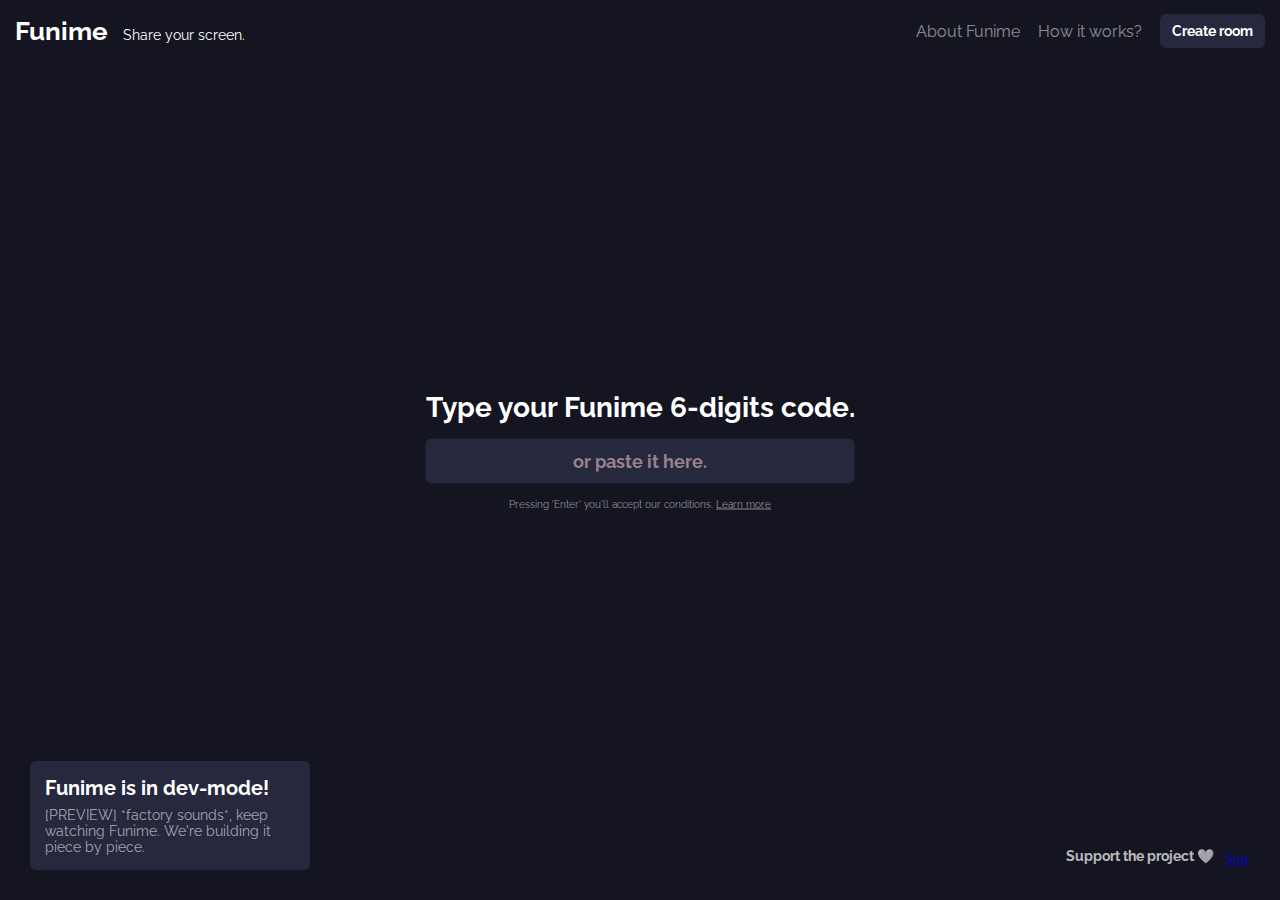
<file: Funime/index.html>
<!DOCTYPE html>
<html lang="en">

<head>
    <meta charset="UTF-8">
    <meta name="viewport" content="width=device-width, initial-scale=1.0">
    <link rel="stylesheet" href="styles/style.css">
    <link rel="shortcut icon" href="styles/assets/favicon.png" type="image/x-icon">
    <script async defer src="https://buttons.github.io/buttons.js"></script>
    <title>Funime | Private screen sharing.</title>
</head>

<body>
    <div class="head">
        <div class="logo">
            <p class="headTitle">Funime</p>
            <p class="headSnippet">Share your screen.</p>
        </div>
        <div class="nav">
            <p id="aboutPage">About Funime</p>
            <p id="learnmorePage">How it works?</p>
            <button class="createCode" id="createCode">Create room</button>
        </div>
    </div>

    <div class="typeBox">
        <p>Type your Funime 6-digits code.</p>
        <input type="text" name="code" id="fcode" placeholder="or paste it here." maxlength="6">
        <p class="learnConditions">Pressing 'Enter' you'll accept our conditions. <span class="conditions" id="conditionsPage">Learn more</span></p>
    </div>

    <div class="gitBt">
        <p>Support the project 🤍</p>
        <a class="github-button" href="https://github.com/arscslvt/Funime" data-color-scheme="no-preference: light; light: dark; dark: light;" data-size="large" aria-label="Star arscslvt/Funime on GitHub">Star</a>
    </div>
    
    <div class="alert" id="alert">
        <p id="alertTitle">[ALERT TITLE]</p>
        <p id="alertBody">[Alert Body]</p>
    </div>

    <div class="error" id="error">
        <p id="errorName">[ERROR CODE NAME]</p>
        <p id="errorBody">[ERROR CODE BODY]</p>
    </div>

    <script src="scripts/script.js"></script>
</body>

</html>
</file>
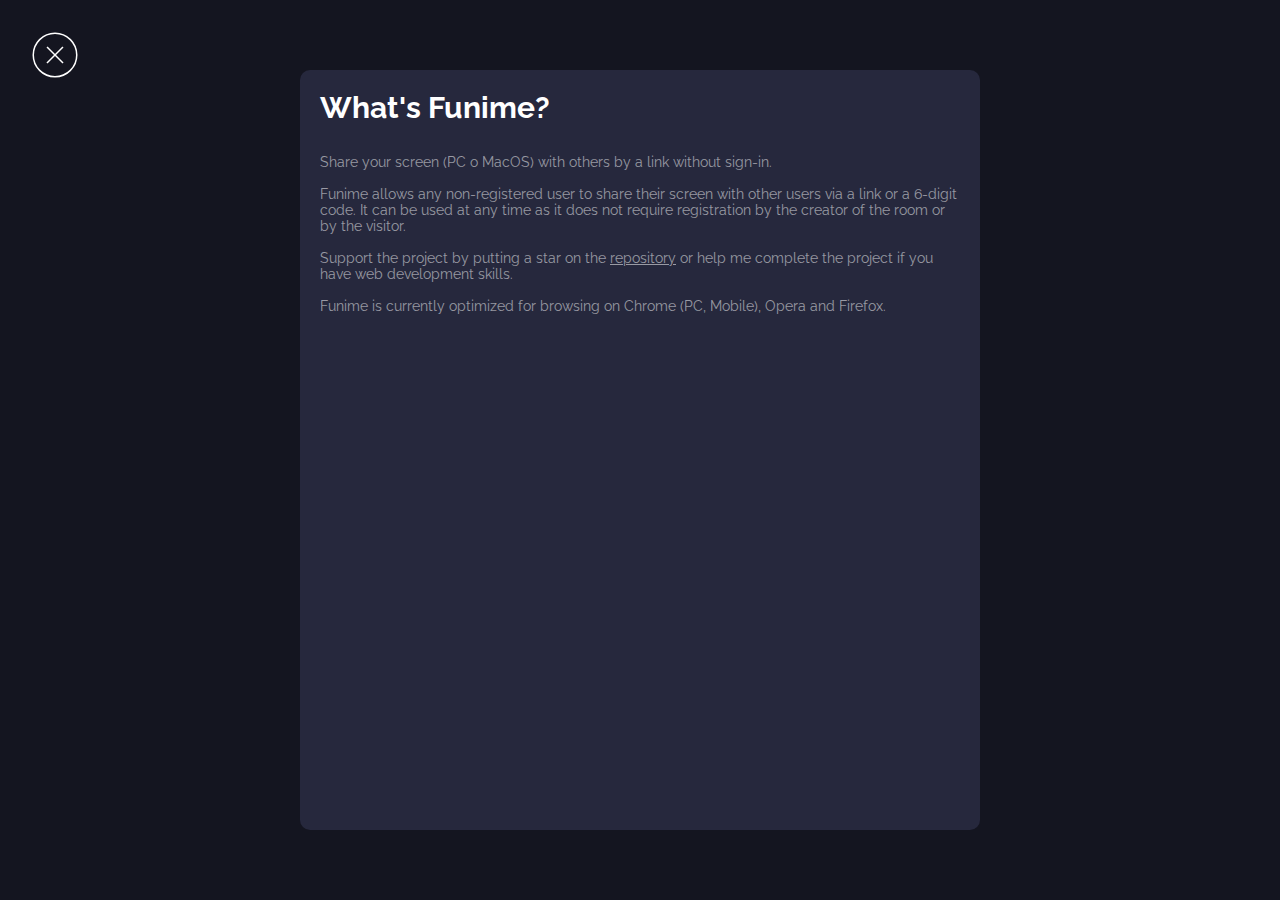
<file: Funime/about.html>
<!DOCTYPE html>
<html lang="en">
<head>
    <meta charset="UTF-8">
    <meta name="viewport" content="width=device-width, initial-scale=1.0">
    <link rel="stylesheet" href="styles/conditions.css">
    <link rel="shortcut icon" href="styles/assets/favicon.png" type="image/x-icon">
    <title>About Funime | Funime</title>
</head>
<body>
    <div class="close" id="closeBt"></div>
    <div class="slider">
        <p>What's Funime?</p>
        <div>Share your screen (PC o MacOS) with others by a link without sign-in.<br><br>Funime allows any non-registered user to share their screen with other users via a link or a 6-digit code. It can be used at any time as it does not require registration by the creator of the room or by the visitor.<br><br> Support the project by putting a star on the <a href="https://github.com/arscslvt/Funime">repository</a> or help me complete the project if you have web development skills.<br><br>Funime is currently optimized for browsing on Chrome (PC, Mobile), Opera and Firefox.</div>
    </div>

    <script>
        document.getElementById("closeBt").addEventListener("click", function(){
            document.location.replace("index.html");
        })
    </script>
</body>
</html>
</file>
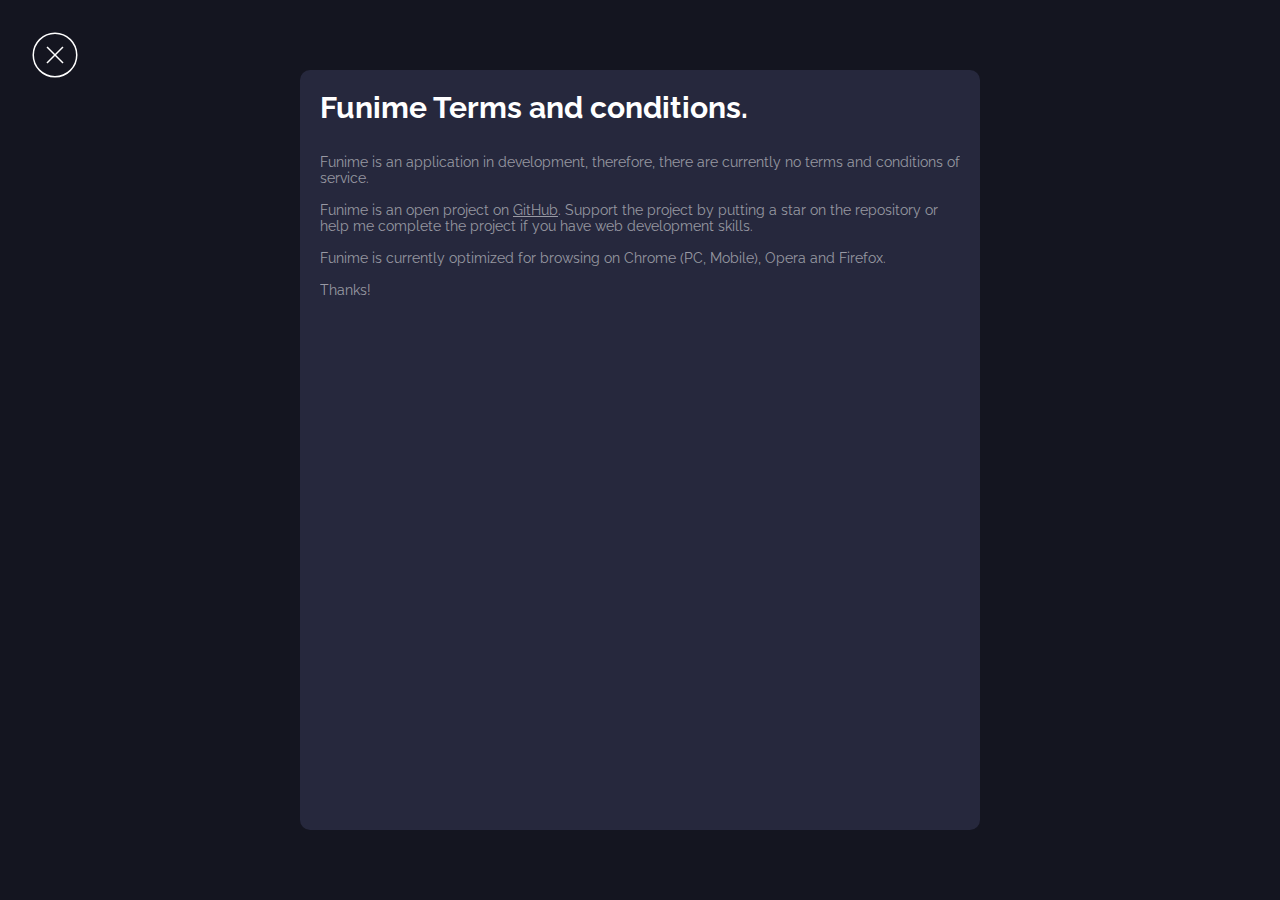
<file: Funime/conditions.html>
<!DOCTYPE html>
<html lang="en">
<head>
    <meta charset="UTF-8">
    <meta name="viewport" content="width=device-width, initial-scale=1.0">
    <link rel="stylesheet" href="styles/conditions.css">
    <link rel="shortcut icon" href="styles/assets/favicon.png" type="image/x-icon">
    <title>Terms and conditions</title>
</head>
<body>
    <div class="close" id="closeBt"></div>
    <div class="slider">
        <p>Funime Terms and conditions.</p>
        <div>Funime is an application in development, therefore, there are currently no terms and conditions of service.<br><br>Funime is an open project on <a href="https://github.com/arscslvt/Funime">GitHub</a>. Support the project by putting a star on the repository or help me complete the project if you have web development skills.<br><br>Funime is currently optimized for browsing on Chrome (PC, Mobile), Opera and Firefox.<br><br>Thanks!</div>
    </div>

    <script>
        document.getElementById("closeBt").addEventListener("click", function(){
            document.location.replace("index.html");
        })
    </script>
</body>
</html>
</file>
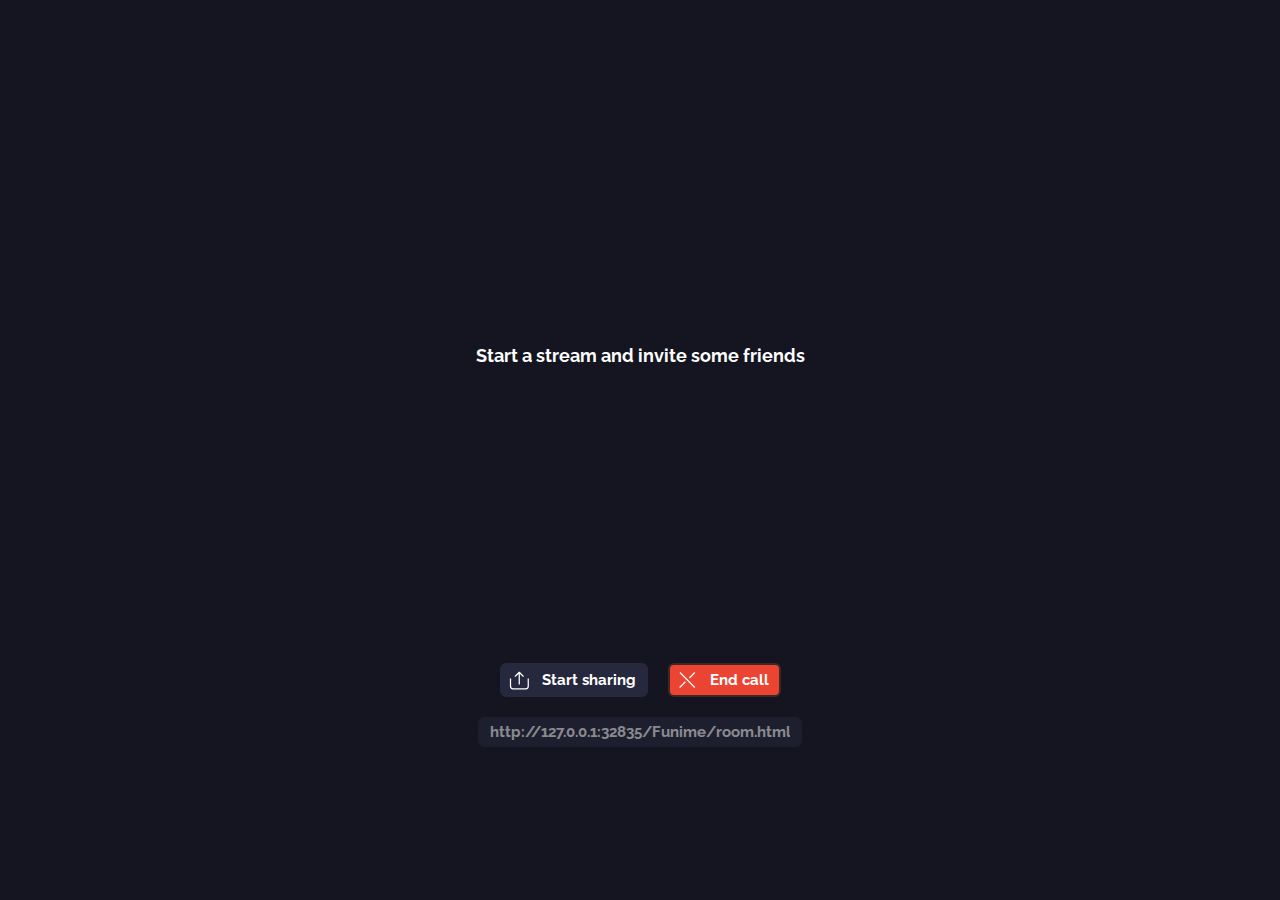
<file: Funime/room.html>
<!DOCTYPE html>
<html lang="en">
<head>
    <meta charset="UTF-8">
    <meta name="viewport" content="width=device-width, initial-scale=1.0">
    <link rel="stylesheet" href="styles/room.css">
    <link rel="stylesheet" href="styles/style.css">
    <link rel="shortcut icon" href="styles/assets/favicon.png" type="image/x-icon">
    <title>Admin's room | Funime</title>
</head>
<body>
    <div class="stream">
        <div class="player">
            <p id="video_snippet">Start a stream and invite some friends</p>
            <video src="" id="video" class="capture" autoplay></video>
        </div>
        <div class="controls">
            <div class="left"></div>
            <div class="middle">
                <div class="buttons">
                    <button id="startCapture" class="startCapture">Start sharing</button>
                    <button id="endCapture" class="endCapture">End call</button>
                </div>
                <div class="link">
                    <input type="text" name="invite" id="invite" class="url" value="funimate#link" readonly>
                </div>
            </div>
            <div class="right"></div>
        </div>
    </div>

    <div class="error" id="error">
        <p id="errorName">[ERROR CODE NAME]</p>
        <p id="errorBody">[ERROR CODE BODY]</p>
    </div>

    <script src="scripts/room.js"></script>
    <script src="scripts/script.js"></script>
</body>
</html>
</file>
<file: Funime/styles/style.css>
@import url('https://fonts.googleapis.com/css2?family=Raleway:wght@400;500;600;700&family=Yusei+Magic&display=swap');

*{
    margin: 0;
    padding: 0;
}

body{
    background-color: rgb(20, 21, 32);
}

.head{
    color: #fff;
    padding: 14px 15px;
    display: flex;
    align-items: center;
    user-select: none;
}

.logo{
    align-items: baseline;
    display: flex;
    gap: 15px;
}

.headTitle{
    font: bold 26px 'Raleway';
    cursor: default;
}

.headSnippet{
    font: 14px 'Raleway';
    cursor: default;
}

.nav{
    align-items: center;
    margin-left: auto;
    font: 16px 'Raleway';
    display: flex;
    gap: 18px;
}

.nav p{
    opacity: 0.5;
    cursor: pointer;
    transition: 0.2s ease;
}
.nav p:hover{
    opacity: 1;
}

.createCode{
    padding: 7px 10px;
    border: 2px solid rgb(38, 40, 61);
    outline: none;
    background-color: rgb(38, 40, 61);
    color: #fff;
    font: bold 14px 'Raleway';
    border-radius: 6px;
    cursor: pointer;
    transition: 0.1s ease;
}
.createCode:hover{
    border: 2px solid #fff;
}

.typeBox{
    position: absolute;
    top: 50%;
    left: 50%;
    transform: translate(-50%, -50%);
    display: grid;
    grid-template-rows: auto auto auto;
    gap: 15px;
}

.typeBox p:nth-child(1){
    font: bold 28px 'Raleway';
    color: #fff;
    text-align: center;
    user-select: none;
}
.typeBox .learnConditions{
    font: 10px 'Raleway';
    color: #ffffff85;
    text-align: center;
    user-select: none;
}

.conditions{
    text-decoration: underline;
    cursor: pointer;
    color: #fff;
    opacity: 0.5;
    transition: 0.1s ease;
}
.conditions:hover{
    opacity: 0.8;
}

.typeBox input{
    border: 2px solid rgb(38, 40, 61);
    outline: none;
    background-color: rgb(38, 40, 61);
    padding: 10px;
    font: bold 18px 'Raleway';
    border-radius: 6px;
    color: #ffd3da;
    text-align: center;
}
.typeBox input:focus{
    border: 2px solid #fff;
    text-transform: uppercase;
}
.typeBox input::-webkit-input-placeholder { /* Chrome/Opera/Safari */
    color: #ffd3da88;
}

.alert{
    padding: 15px;
    background-color: rgb(38, 40, 61);
    width: 250px;
    border-radius: 6px;
    display: none;
    grid-template-rows: auto auto;
    gap: 7px;
    position: fixed;
    bottom: 30px;
    left: 30px;
    user-select: none;
}

.alert p:nth-child(1){
    font: bold 20px 'Raleway';
    color: #fff;
}
.alert p:nth-child(2){
    font: 14px 'Raleway';
    color: #ffffff96;
}

.error{
    position: absolute;
    top: 15%;
    left: 50%;
    transform: translate(-50%, -50%);
    background-color: rgb(38, 40, 61);
    padding: 15px;
    border-radius: 6px;
    box-shadow: 0px 0px 40px #00000070;
    user-select: none;
    display: none;
    grid-template-rows: auto auto;
    gap: 7px;
    animation: errorShow 7s ease;
}

.error p:nth-child(1){
    font: bold 20px 'Raleway';
    color: #fff;
}
.error p:nth-child(2){
    font: 14px 'Raleway';
    color: #ffffff96;
}

@keyframes errorShow{
    0%{
        opacity: 0;
    }
    5%{
        opacity: 1;
    }
    95%{
        opacity: 1;
    }
    100%{
        opacity: 0;
    }
}

.gitBt{
    position: absolute;
    bottom: 30px;
    right: 30px;
    /* border: 1px solid red; */
    display: grid;
    grid-template-columns: auto auto;
    gap: 10px;
    align-items: center;
    opacity: 0.7;
    transition: 0.1s ease;
}

.gitBt:hover{
    opacity: 1;
}

.gitBt p{
    font: bold 14px 'Raleway';
    color: #fff;
    margin-bottom: 6px;
    user-select: none;
}


@media only screen and (max-width: 600px) {
    .alert{
        padding: 10px;
        background-color: rgb(38, 40, 61);
        width: 70vw;
        border-radius: 6px;
        display: none;
        grid-template-rows: auto auto;
        gap: 7px;
        position: fixed;
        bottom: 30px;
        left: 30px;
        user-select: none;
    }
    
    .headSnippet{
        display: none;
    }

    .typeBox{
        width: 75vw;
    }

    .headTitle{
        font: bold 22px 'Raleway';
        cursor: default;
    }

    .headSnippet{
        font: 12px 'Raleway';
        cursor: default;
    }

    .nav p:nth-child(1){
        font-size: 14px;
    }
    .nav p:nth-child(2){
        display: none;
    }

    .gitBt{
        width: 65px;
        height: 30px;
        position: absolute;
        top: 70%;
        left: 50%;
        transform: translate(-50%, -50%);
        opacity: 1;
        /* border: 1px solid red; */
    }
    .gitBt p{
        display: none;
    }

    .error{
        top: 20%;
        width: 80%;
    }
}
</file>
<file: Funime/styles/conditions.css>
@import url('https://fonts.googleapis.com/css2?family=Raleway:wght@400;500;600;700&family=Yusei+Magic&display=swap');

*{
    margin: 0;
    padding: 0;
}

body{
    background-color: rgb(20, 21, 32);
    animation: opening 0.3s ease;
}

@keyframes opening{
    from{
        opacity: 0;
    }
    to{
        opacity: 1;
    }
}

.slider{
    z-index: 1;
    background-color: rgb(38, 40, 61);
    width: 50%;
    height: 80vh;
    position: absolute;
    top: 50%;
    left: 50%;
    transform: translate(-50%, -50%);
    border-radius: 10px;
    padding: 20px;
    display: grid;
    grid-template-rows: auto auto;
    gap: 20px;
}

.slider p:nth-child(1){
    font: bold 30px 'Raleway';
    color: #fff;
}
.slider div{
    position: relative;
    font: 14px 'Raleway';
    color: #ffffff88;
    height: 72vh;
    overflow-y: auto;
}

.close{
    z-index: 2;
    cursor: pointer;
    background: url("assets/closeBt.svg");
    background-size: contain;
    background-position: center;
    background-repeat: no-repeat;
    width: 50px;
    height: 50px;
    position: absolute;
    top: 30px;
    left: 30px;
}

a{
    color: #ffffff88;
}

@media only screen and (max-width: 600px) {
    .slider{
        width: 80%;
    }

    .slider div{
        height: 68vh;
    }

    .close{
        position: absolute;
        top: 90%;
        left: 50%;
        transform: translate(-50%, -50%);
        width: 60px;
        height: 60px;
    }
}
</file>
<file: Funime/styles/room.css>
@import url('https://fonts.googleapis.com/css2?family=Raleway:wght@400;500;600;700&family=Yusei+Magic&display=swap');

*{
    margin: 0;
    padding: 0;
}

body{
    background-color: rgb(20, 21, 32);
}

.player p{
    position: absolute;
    top: 50%;
    left: 50%;
    transform: translate(-50%, -50%);

    width: 360px;
    font: bold 18px 'Raleway';
    color: #fff;
    text-align: center;
    opacity: 1;

    user-select: none;

    animation: showFade 0.8s ease;
}

@keyframes showFade{
    from{
        opacity: 0;
    }
    to{
        opacity: 1;
    }
}

.capture{
    display: none;
    border: 10px rgba(38, 40, 61, 1) solid;
    max-width: 780px;
    border-radius: 6px;
    background-color: rgb(38, 40, 61);

    animation: showFade 1s ease;
}
.capture:hover{
    cursor: no-drop;
}

.stream{
    width: 100vw;
    height: 90vh;
    display: grid;
    grid-template-rows: 600px 100px;
    place-content: center;
    /* border: 1px solid red; */
}

.player{
    position: relative;
    display: grid;
    /* border: 1px solid red; */
    place-content: center;
}

.controls{
    width: 100vw;
    display: grid;
    place-content: center;
    grid-template-columns: auto auto auto;
    /* gap: 20px; */
}

.left{
    /* border: 1px solid purple; */
}

.middle{
    display: grid;
    /* grid-template-rows: 50px 10px; */
    /* border: 1px solid red; */
    place-content: center;
    gap: 20px;
}

.buttons{
    /* border: 1px solid yellow; */
    display: flex;
    place-content: center;
    align-items: center;
    gap: 20px;
}

.url{
    border: 2px solid rgb(38, 40, 61);
    outline: none;
    background-color: rgb(38, 40, 61);
    width: 300px;
    font: bold 15px 'Raleway';
    color: #fff;
    padding: 4px 10px;
    border-radius: 6px;
    text-align: center;
    opacity: 0.5;
}
.url:focus{
    opacity: 1;
}

.right{
    /* border: 1px solid blue; */
}

.startCapture{
    border-radius: 6px;
    padding: 6px 10px 6px 40px;
    border: 2px solid rgb(38, 40, 61);
    outline: none;

    font: bold 15px 'Raleway';
    color: #fff;
    text-align: right;

    background-image: url("assets/share.svg");
    background-size: 25px;
    background-position: 5px;
    background-repeat: no-repeat;
    background-color: rgb(38, 40, 61);

    cursor: pointer;
    transition: 0.1s ease;
}
.startCapture:hover{
    border: 2px solid #fff;
}

.endCapture{
    border-radius: 6px;
    padding: 6px 10px 6px 40px;
    border: 2px solid rgb(61, 40, 38);
    outline: none;

    font: bold 15px 'Raleway';
    color: #fff;
    text-align: right;

    background-image: url("assets/stop.svg");
    background-size: 25px;
    background-position: 5px;
    background-repeat: no-repeat;
    background-color: rgb(235, 68, 50);

    cursor: pointer;
    transition: 0.1s ease;
}
.endCapture:hover{
    border: 2px solid #fff;
}

@media only screen and (max-width: 850px) {
    .capture{
        max-width: 500px;
        border-radius: 6px;
        background-color: rgb(38, 40, 61);
        border: 4px rgba(38, 40, 61, 1) solid;
    }
}

@media only screen and (max-width: 650px) {
    .capture{
        max-width: 350px;
        border-radius: 6px;
        background-color: rgb(38, 40, 61);
        border: 4px rgba(38, 40, 61, 1) solid;
    }
}
</file>
